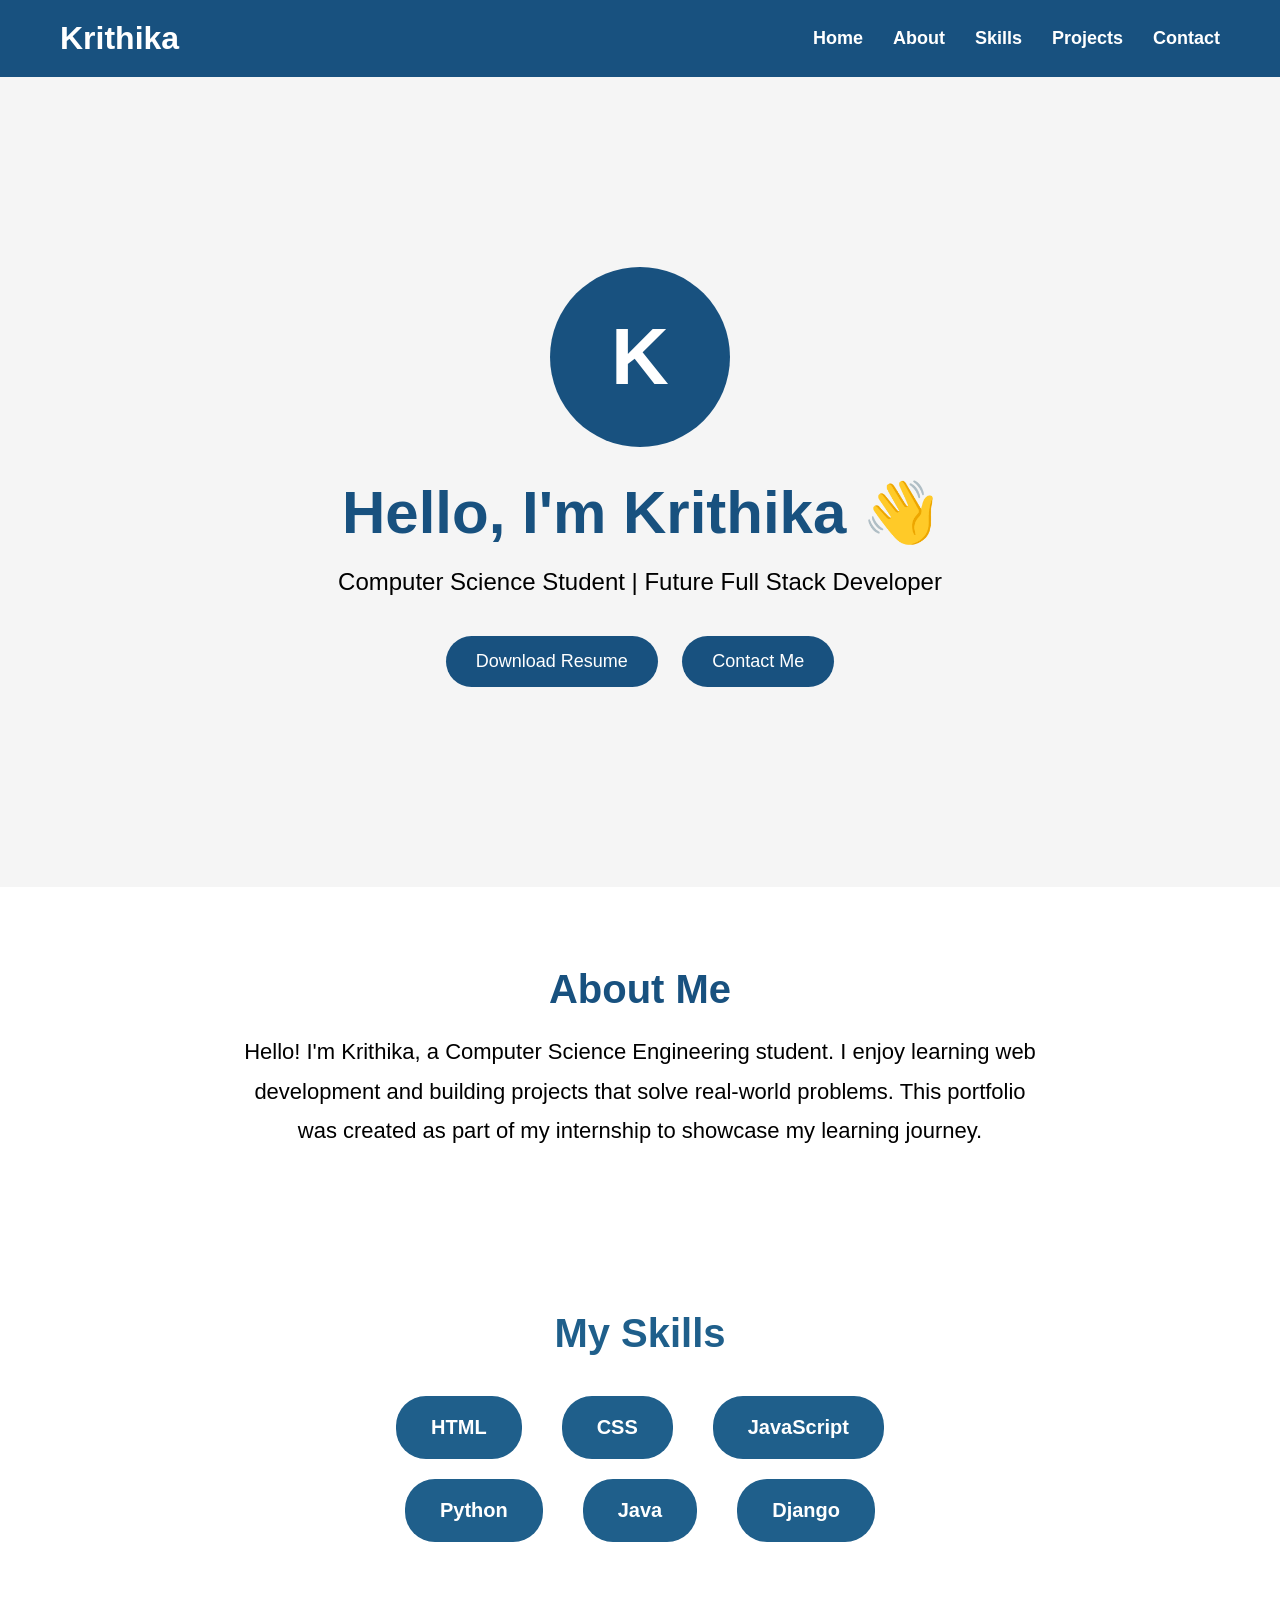
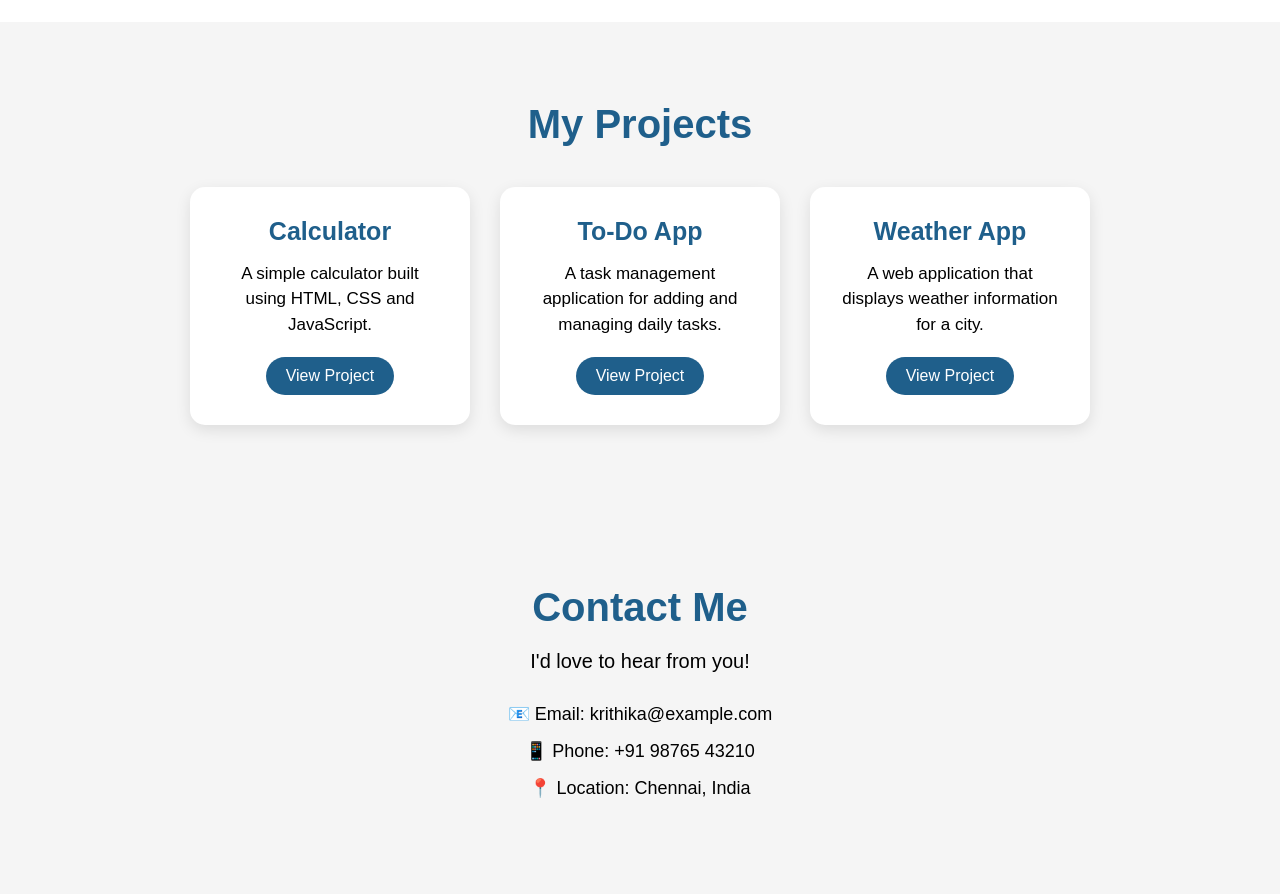
<file: index.html>
<!DOCTYPE html>
<html lang="en">
<head>
    <meta charset="UTF-8">
    <meta name="viewport" content="width=device-width, initial-scale=1.0">
    <title>Krithika's Portfolio</title>
    <link rel="stylesheet" href="style.css">
</head>

<body>
    <nav>
        <h2 class="logo">Krithika</h2>

        <ul>
            <li><a href="#">Home</a></li>
            <li><a href="#about">About</a></li>
            <li><a href="#skills">Skills</a></li>
            <li><a href="#projects">Projects</a></li>
            <li><a href="#contact">Contact</a></li>
        </ul>
    </nav>
    <section class="hero">
    <div class="profile-avatar">K</div>
    <h1>Hello, I'm Krithika 👋</h1>

    <p>Computer Science Student | Future Full Stack Developer</p>

    <div class="buttons">

        <a href="resume/Krithika_Resume.pdf" class="btn"download> Download Resume</a>

        <a href="#contact" class="btn">Contact Me</a>

    </div>

</section>
    <section id="about">

    <h2>About Me</h2>

    <p>
        Hello! I'm Krithika, a Computer Science Engineering student.
        I enjoy learning web development and building projects that solve real-world problems.
        This portfolio was created as part of my internship to showcase my learning journey.
    </p>
    </section>
    
    <section id="skills">

    <h2>My Skills</h2>

    <div class="skills-container">

        <div class="skill">HTML</div>
        <div class="skill">CSS</div>
        <div class="skill">JavaScript</div>
        <div class="skill">Python</div>
        <div class="skill">Java</div>
        <div class="skill">Django</div>

    </div>

    </section>
    <section id="projects">

    <h2>My Projects</h2>

    <div class="projects-container">

        <div class="project-card">
            <h3>Calculator</h3>
            <p>A simple calculator built using HTML, CSS and JavaScript.</p>
            <button>View Project</button>
        </div>

        <div class="project-card">
            <h3>To-Do App</h3>
            <p>A task management application for adding and managing daily tasks.</p>
            <button>View Project</button>
        </div>

        <div class="project-card">
            <h3>Weather App</h3>
            <p>A web application that displays weather information for a city.</p>
            <button>View Project</button>
        </div>

    </div>

    </section>
    <section id="contact">

    <h2>Contact Me</h2>

    <p>I'd love to hear from you!</p>

    <div class="contact-info">
        <p>📧 Email: krithika@example.com</p>
        <p>📱 Phone: +91 98765 43210</p>
        <p>📍 Location: Chennai, India</p>
    </div>

    </section>
    <script src="script.js"></script>
</body>
</html>
</file>
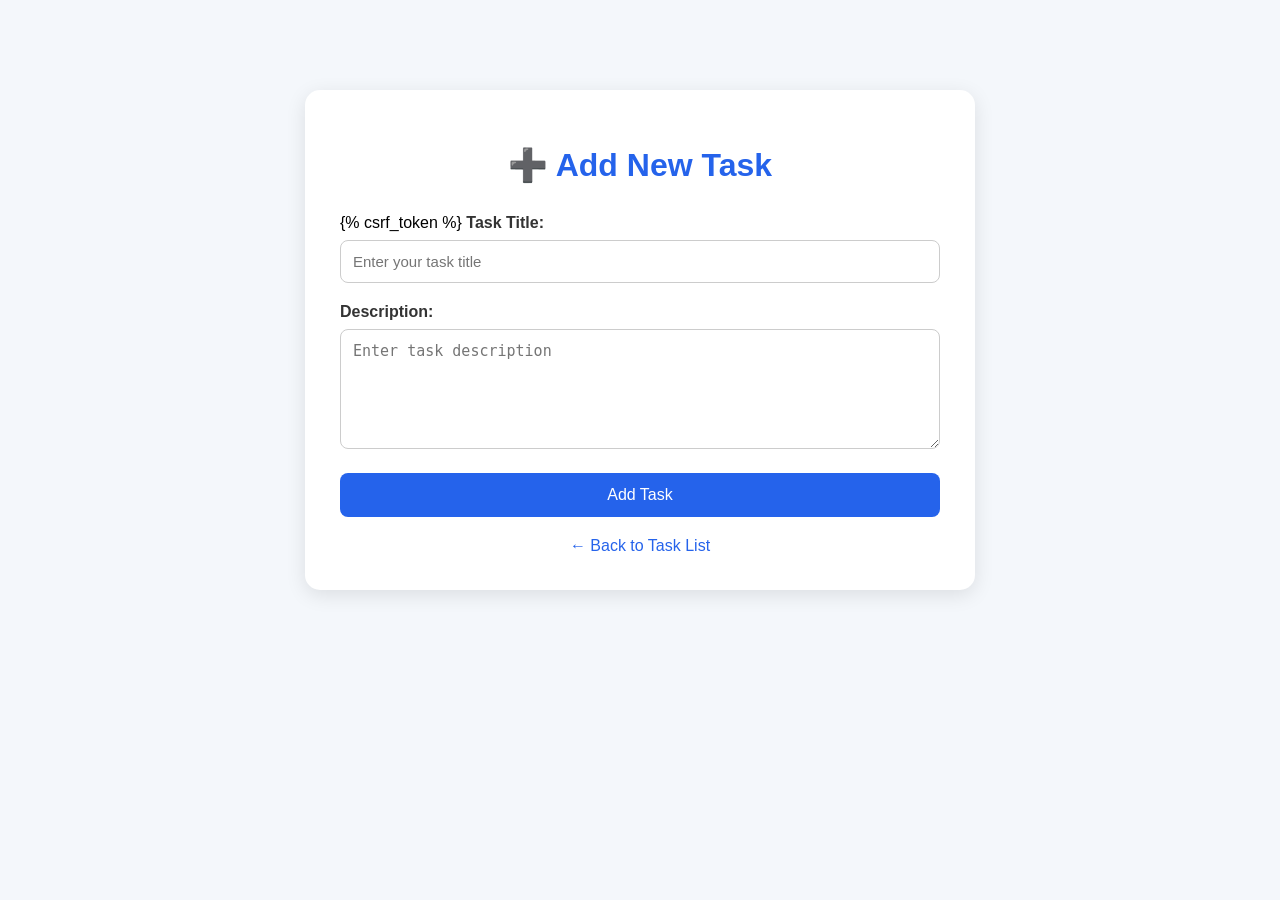
<file: task-management/tasks/templates/tasks/add_task.html>
<!DOCTYPE html>
<html>
<head>
    <title>Add New Task</title>

    <style>
        body {
            font-family: Arial, sans-serif;
            background: #f4f7fb;
            margin: 0;
            padding: 40px;
        }

        .container {
            max-width: 600px;
            margin: 50px auto;
            background: white;
            padding: 35px;
            border-radius: 15px;
            box-shadow: 0 5px 20px rgba(0,0,0,0.1);
        }

        h1 {
            text-align: center;
            color: #2563eb;
            margin-bottom: 30px;
        }

        label {
            font-weight: bold;
            color: #333;
        }

        input,
        textarea {
            width: 100%;
            padding: 12px;
            margin-top: 8px;
            margin-bottom: 20px;
            border: 1px solid #ccc;
            border-radius: 8px;
            box-sizing: border-box;
            font-size: 15px;
        }

        textarea {
            height: 120px;
            resize: vertical;
        }

        input:focus,
        textarea:focus {
            border-color: #2563eb;
            outline: none;
        }

        button {
            width: 100%;
            padding: 13px;
            background: #2563eb;
            color: white;
            border: none;
            border-radius: 8px;
            font-size: 16px;
            cursor: pointer;
        }

        button:hover {
            background: #1d4ed8;
        }

        .back {
            display: block;
            text-align: center;
            margin-top: 20px;
            color: #2563eb;
            text-decoration: none;
        }

        .back:hover {
            text-decoration: underline;
        }
    </style>
</head>

<body>

<div class="container">

    <h1>➕ Add New Task</h1>

    <form method="POST">
        {% csrf_token %}

        <label>Task Title:</label>
        <input type="text" name="title" placeholder="Enter your task title" required>

        <label>Description:</label>
        <textarea name="description" placeholder="Enter task description"></textarea>

        <button type="submit">
            Add Task
        </button>
    </form>

    <a class="back" href="/">
        ← Back to Task List
    </a>

</div>

</body>
</html>
</file>
<file: style.css>
*{
    margin:0;
    padding:0;
    box-sizing:border-box;
}

body{
    font-family:Arial, sans-serif;
}

nav{
    display:flex;
    justify-content:space-between;
    align-items:center;

    padding:20px 60px;

    background-color:#18517f;
}

.logo{
    color:white;
    font-size:32px;
}

nav ul{
    display:flex;
    list-style:none;
}

nav ul li{
    margin-left:30px;
}

nav ul li a{
    color:white;
    text-decoration:none;
    font-size:18px;
    font-weight:bold;
}

.hero{

    height:90vh;

    display:flex;

    flex-direction:column;

    justify-content:center;

    align-items:center;

    background:#f5f5f5;

}

.hero h1{

    font-size:60px;

    color:#18517f;

}

.hero p{

    font-size:24px;

    margin-top:20px;

}

#about{

    padding:80px 100px;

    text-align:center;

    background:white;

}

#about h2{

    font-size:40px;

    color:#18517f;

    margin-bottom:20px;

}

#about p{

    font-size:22px;

    line-height:1.8;

    max-width:800px;

    margin:auto;

}

.profile-img{

    width:180px;

    height:180px;

    border-radius:50%;

    margin-bottom:30px;

}

.buttons{

    margin-top:30px;

}

.buttons button,
.buttons .btn{

    padding:15px 30px;

    margin:10px;

    border:none;

    border-radius:30px;

    background:#18517f;

    color:white;

    font-size:18px;

    cursor:pointer;

    transition:0.3s;

    text-decoration: none;

    display: inline-block;

}

.buttons button:hover,
.buttons .btn:hover{

    background:#16496d;

    transform:scale(1.05);

}

.profile-avatar {
    width: 180px;
    height: 180px;

    background-color: #18517f;
    color: white;

    border-radius: 50%;

    display: flex;
    justify-content: center;
    align-items: center;

    font-size: 80px;
    font-weight: bold;

    margin-bottom: 30px;
}

#contact {
    padding: 80px 100px;
    text-align: center;
    background-color: #f5f5f5;
}

#contact h2 {
    font-size: 40px;
    color: #1f5f8b;
    margin-bottom: 20px;
}

#contact > p {
    font-size: 20px;
    margin-bottom: 30px;
}

.contact-info p {
    font-size: 18px;
    margin: 15px;
}

#skills {
    padding: 80px 100px;
    text-align: center;
    background-color: white;
}

#skills h2 {
    font-size: 40px;
    color: #1f5f8b;
    margin-bottom: 40px;
}

.skills-container {
    display: flex;
    justify-content: center;
    flex-wrap: wrap;
    gap: 20px;
    column-gap: 40px;
    max-width: 600px;
    margin: auto;
}

.skill {
    padding: 20px 35px;
    background-color: #1f5f8b;
    color: white;
    border-radius: 30px;
    font-size: 20px;
    font-weight: bold;
}

#projects {
    padding: 80px 100px;
    text-align: center;
    background-color: #f5f5f5;
}

#projects h2 {
    font-size: 40px;
    color: #1f5f8b;
    margin-bottom: 40px;
}

.projects-container {
    display: flex;
    justify-content: center;
    gap: 30px;
    flex-wrap: wrap;
}

.project-card {
    width: 280px;
    padding: 30px;
    background-color: white;
    border-radius: 15px;
    box-shadow: 0 5px 15px rgba(0, 0, 0, 0.1);
}

.project-card h3 {
    font-size: 25px;
    color: #1f5f8b;
    margin-bottom: 15px;
}

.project-card p {
    font-size: 17px;
    line-height: 1.5;
    margin-bottom: 20px;
}

.project-card button {
    padding: 10px 20px;
    border: none;
    border-radius: 20px;
    background-color: #1f5f8b;
    color: white;
    font-size: 16px;
    cursor: pointer;
}
</file>
